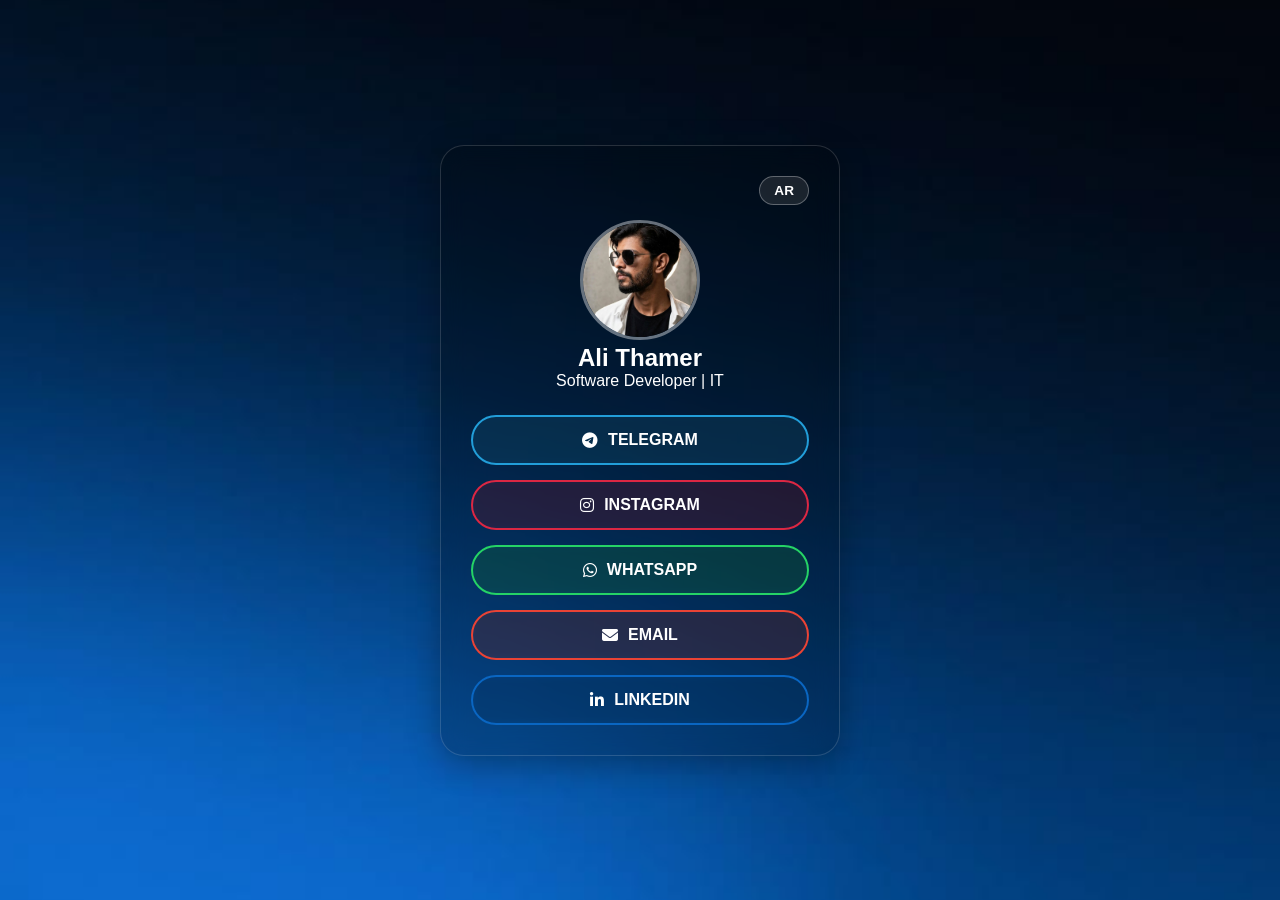
<file: index.html>
<!DOCTYPE html>
<html lang="ar" dir="rtl">

<head>
    <meta charset="UTF-8">
    <meta name="viewport" content="width=device-width, initial-scale=1.0">
    <title>الصفحة الشخصية</title>
    <link rel="stylesheet" href="https://cdnjs.cloudflare.com/ajax/libs/font-awesome/6.4.0/css/all.min.css">
    <link rel="stylesheet" href="A&Q.css">
</head>

<body>

    <div class="container">
        <div class="lang-switch-container">
            <button id="lang-toggle-btn">EN</button>
        </div>

        <div class="profile-card">
            <img src="a.li2.jpg" alt="صورة البروفايل" class="profile-img">
            <h2 id="profile-name" data-ar="علي ثامر" data-en="Ali Thamer">علي ثامر</h2>
            <p id="profile-title" data-ar="مطور برمجيات | تكنولوجيا المعلومات" data-en="Software Developer | IT">مطور
                برمجيات | تكنولوجيا المعلومات</p>
        </div>

        <div class="links-container">
            <a href="https://t.me/Ali2023yr18" target="_blank" class="btn telegram" id="btn-telegram" data-ar="تليجرام"
                data-en="TELEGRAM">
                <i class="fab fa-telegram-plane"></i> تليجرام
            </a>

            <a href="https://instagram.com/al8.iq" target="_blank" class="btn instagram" id="btn-instagram"
                data-ar="انستغرام" data-en="INSTAGRAM">
                <i class="fab fa-instagram"></i> انستغرام
            </a>

            <a href="https://wa.me/+9647859176005" target="_blank" class="btn whatsapp" id="btn-whatsapp"
                data-ar="واتساب" data-en="WHATSAPP">
                <i class="fab fa-whatsapp"></i> واتساب
            </a>

            <a href="mailto:your-ali7thamer@gmail.com" class="btn email" id="btn-email" data-ar="البريد الإلكتروني"
                data-en="EMAIL">
                <i class="fas fa-envelope"></i> البريد الإلكتروني
            </a>

            <a href="https://linkedin.com/in/ali-thamer-b35571403" target="_blank" class="btn linkedin" id="btn-linkedin"
                data-ar="لينكد إن" data-en="LINKEDIN">
                <i class="fab fa-linkedin-in"></i> لينكد إن
            </a>

        </div>
    </div>

    <script src="script.js"></script>
</body>

</html>
</file>
<file: A&Q.css>
* {
    margin: 0;
    padding: 0;
    box-sizing: border-box;
    font-family: 'Segoe UI', Tahoma, Geneva, Verdana, sans-serif;
}

body {
    display: flex;
    justify-content: center;
    align-items: center;
    min-height: 100vh;
    background: url('q.jpg') no-repeat center center fixed;
    background-size: cover; 
    color: #fff;
    padding: 20px;
}

.container {
    text-align: center;
    max-width: 400px;
    width: 100%;
    background: rgba(0, 0, 0, 0.2); 
    backdrop-filter: blur(12px); 
    -webkit-backdrop-filter: blur(12px);
    border: 1px solid rgba(255, 255, 255, 0.15);
    padding: 30px;
    border-radius: 24px;
    box-shadow: 0 8px 32px 0 rgba(0, 0, 0, 0.3);
}

/* تنسيق زر تبديل اللغة */
.lang-switch-container {
    display: flex;
    justify-content: flex-end;
    margin-bottom: 15px;
    width: 100%;
}

#lang-toggle-btn {
    background: rgba(255, 255, 255, 0.1);
    border: 1px solid rgba(255, 255, 255, 0.3);
    color: #fff;
    padding: 6px 14px;
    border-radius: 20px;
    font-weight: bold;
    cursor: pointer;
    font-size: 0.85rem;
    transition: all 0.2s ease;
    backdrop-filter: blur(5px);
}

#lang-toggle-btn:hover {
    background: rgba(255, 255, 255, 0.25);
    transform: scale(1.05);
}

/* البروفايل والأزرار اسطوانية الشكل الشفافة */
.profile-card { margin-bottom: 25px; }
.profile-img { width: 120px; height: 120px; border-radius: 50%; object-fit: cover; border: 3px solid rgba(255, 255, 255, 0.4); }
.links-container { display: flex; flex-direction: column; gap: 15px; }

.btn {
    display: flex;
    align-items: center;
    justify-content: center;
    gap: 10px;
    padding: 14px;
    border-radius: 40px; /* أسطوانية */
    text-decoration: none;
    color: #fff;
    font-weight: 700;
    backdrop-filter: blur(4px);
    transition: all 0.25s ease-in-out;
}
.btn:hover { transform: translateY(-2px); }

.telegram { background-color: rgba(34, 158, 217, 0.15); border: 2px solid #229ED9; }
.telegram:hover { background-color: rgba(34, 158, 217, 0.85); }

.instagram { background-color: rgba(220, 39, 67, 0.15); border: 2px solid #dc2743; }
.instagram:hover { background-color: rgba(220, 39, 67, 0.85); }

.whatsapp { background-color: rgba(37, 211, 102, 0.15); border: 2px solid #25D366; }
.whatsapp:hover { background-color: rgba(37, 211, 102, 0.85); }

.email { background-color: rgba(234, 67, 53, 0.15); border: 2px solid #ea4335; }
.email:hover { background-color: rgba(234, 67, 53, 0.85); }
.linkedin {
    background-color: rgba(10, 102, 194, 0.15) ;
    border: 2px solid #0a66c2;
    
}

/* تأثير الامتلاء والتوهج عند تمرير الماوس */
.linkedin:hover {
    background-color: rgba(10, 102, 194, 0.85) ;
    box-shadow: 0 0 15px rgba(10, 102, 194, 0.5);
}
</file>
